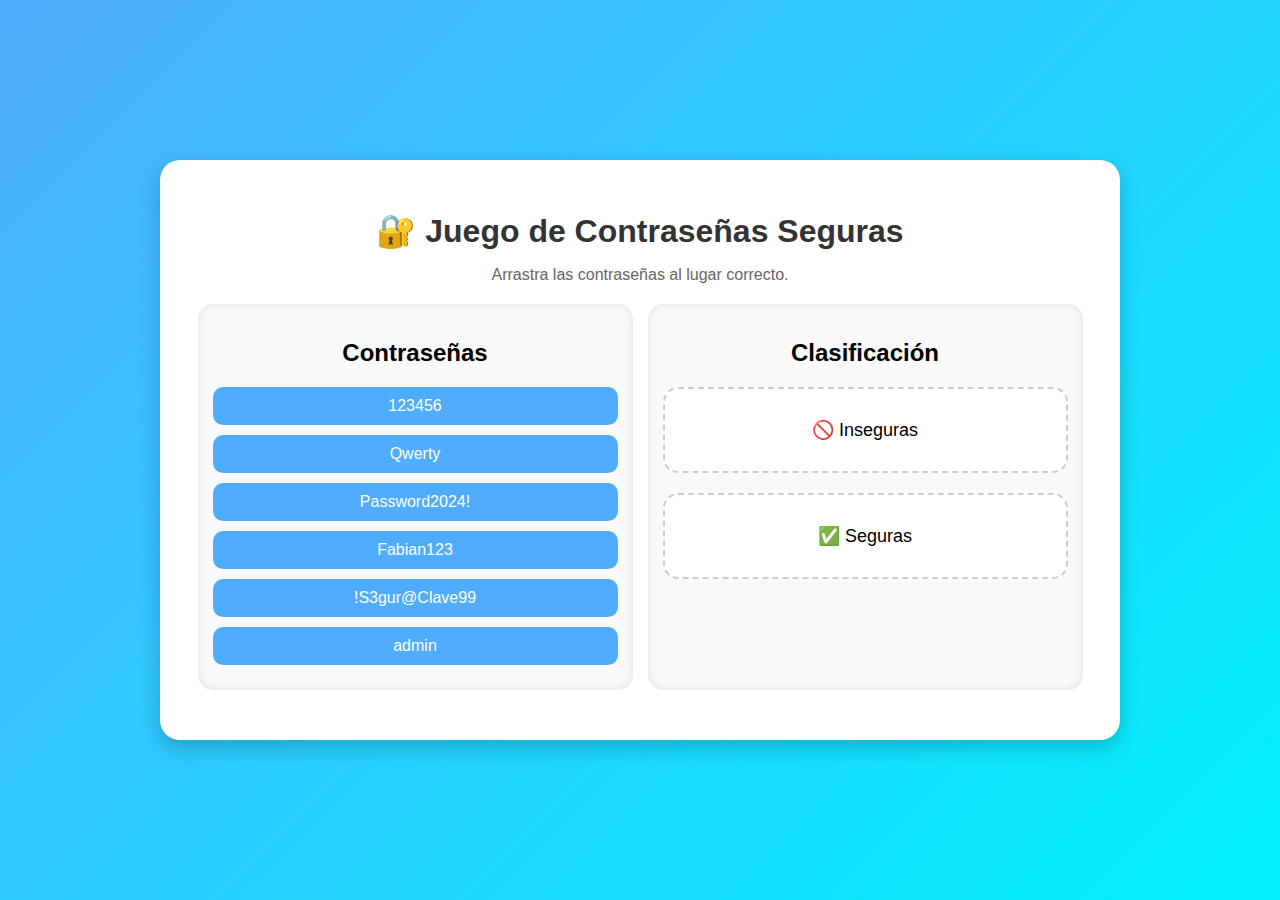
<file: index.html>
<!DOCTYPE html>
<html lang="es">
<head>
  <meta charset="UTF-8">
  <meta name="viewport" content="width=device-width, initial-scale=1.0">
  <title>Juego de Contraseñas Seguras</title>
  <link rel="stylesheet" href="style.css">
</head>
<body>
  <div class="container">
    <h1>🔐 Juego de Contraseñas Seguras</h1>
    <p>Arrastra las contraseñas al lugar correcto.</p>

    <div class="game">
      <div class="options">
        <h2>Contraseñas</h2>
        <div class="draggable" draggable="true">123456</div>
        <div class="draggable" draggable="true">Qwerty</div>
        <div class="draggable" draggable="true">Password2024!</div>
        <div class="draggable" draggable="true">Fabian123</div>
        <div class="draggable" draggable="true">!S3gur@Clave99</div>
        <div class="draggable" draggable="true">admin</div>
      </div>

      <div class="dropzones">
        <h2>Clasificación</h2>
        <div class="dropzone" data-type="insegura">🚫 Inseguras</div>
        <div class="dropzone" data-type="segura">✅ Seguras</div>
      </div>
    </div>

    <div id="mensaje"></div>
  </div>

  <script src="script.js"></script>
</body>
</html>
</file>
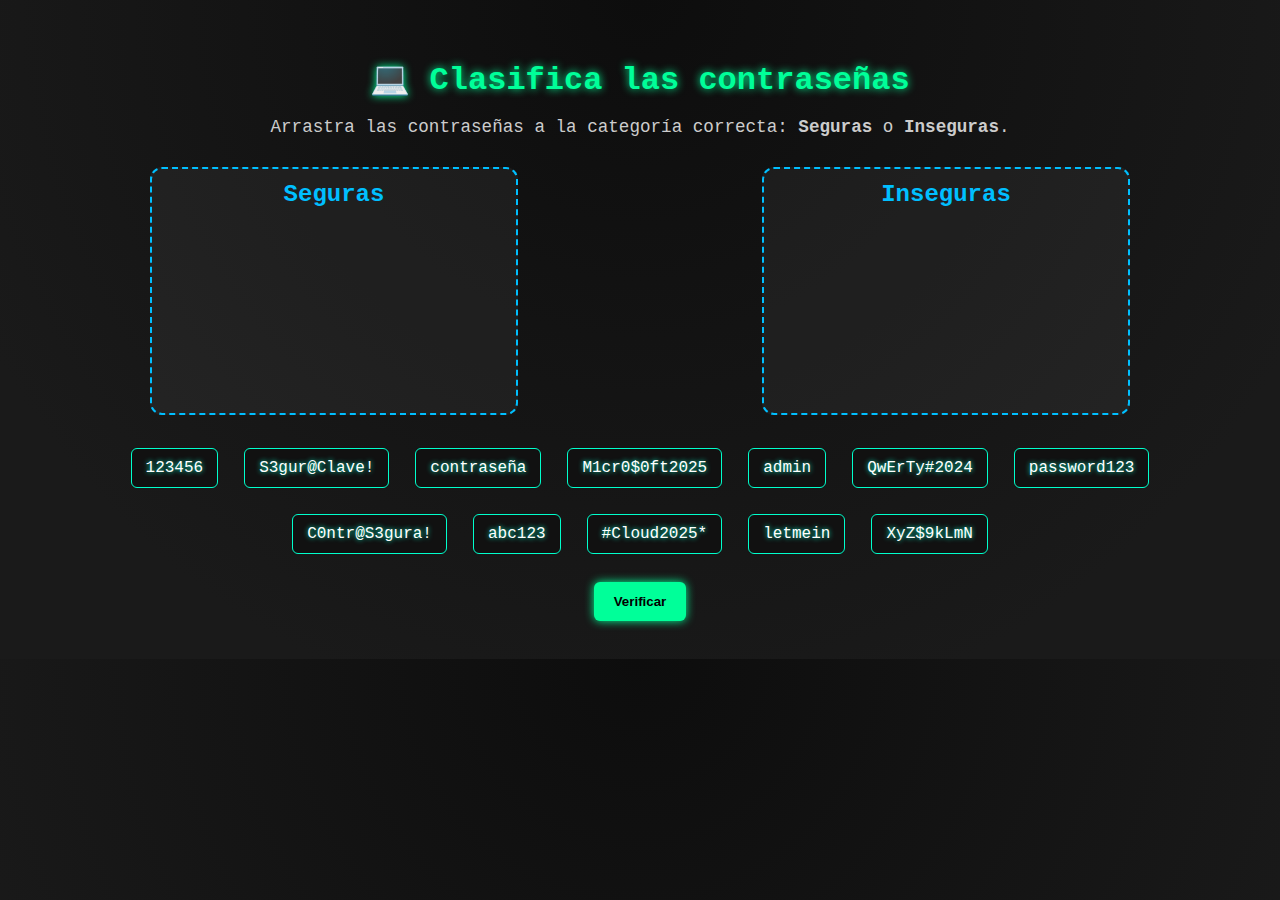
<file: juego_contraseñas_v2.html>
<!DOCTYPE html>
<html lang="es">
<head>
  <meta charset="UTF-8">
  <title>Juego de Contraseñas - Versión 2.0</title>
  <meta name="viewport" content="width=device-width,initial-scale=1">
  <style>
    body {
      font-family: 'Courier New', monospace;
      text-align: center;
      background: radial-gradient(circle at top, #0d0d0d, #1a1a1a 80%);
      color: #eee;
      padding: 30px;
    }
    h1 {
      color: #00ff99;
      text-shadow: 0 0 8px #00ff99;
      margin-bottom: 10px;
    }
    p {
      font-size: 1.1em;
      color: #ccc;
    }
    .container {
      display:flex; justify-content: space-around; margin-top: 30px; flex-wrap:wrap; gap:20px;
    }
    .dropzone {
      border: 2px dashed #00bfff;
      border-radius: 12px;
      width: 340px;
      min-height: 220px;
      padding: 12px;
      background: rgba(255,255,255,0.05);
      transition: all 0.3s ease;
    }
    .dropzone:hover {
      box-shadow: 0 0 15px #00bfff;
    }
    .dropzone h2 { color: #00bfff; margin:0 0 8px 0; }
    .draggable {
      background: #111;
      color: #fff;
      padding: 10px 14px;
      margin: 8px;
      border-radius: 6px;
      cursor: grab;
      display:inline-block;
      border: 1px solid #00ffcc;
      text-shadow: 0 0 5px #00ffcc;
      transition: transform 0.2s, box-shadow 0.2s;
    }
    .draggable:hover {
      transform: scale(1.08);
      box-shadow: 0 0 10px #00ffcc;
    }
    #contraseñas {
      margin-top:25px; display:flex; gap:10px; flex-wrap:wrap; justify-content:center;
    }
    button {
      margin-top:20px; padding:12px 20px; border-radius:6px; border:0;
      background:#00ff99; color:black; font-weight:bold; cursor:pointer;
      box-shadow: 0 0 10px #00ff99; transition: transform 0.2s;
    }
    button:hover {
      transform: scale(1.05);
      box-shadow: 0 0 20px #00ff99;
    }
    #resultado {
      margin-top:25px; font-size:18px; font-weight:bold; display:none;
      padding:14px; border-radius:8px; animation: fadeIn 0.6s ease;
    }
    .green { background:#002b1c; color:#00ffcc; border:1px solid #00ffcc; }
    .red { background:#2b0000; color:#ff6666; border:1px solid #ff6666; }
    @media (max-width:700px){ .container{flex-direction:column;align-items:center;} .dropzone{width:90%} }
    @keyframes fadeIn { from {opacity:0;} to {opacity:1;} }
    .confetti {
      position: fixed; top:0; left:0; width:100%; height:100%; pointer-events:none; overflow:hidden;
    }
    .confetti-piece {
      width: 10px; height: 10px; background: #00ff99; position: absolute; animation: fall 3s linear infinite;
    }
    @keyframes fall {
      0% { transform: translateY(-10vh) rotate(0deg); }
      100% { transform: translateY(110vh) rotate(720deg); }
    }
  </style>
</head>
<body>
  <h1>💻 Clasifica las contraseñas</h1>
  <p>Arrastra las contraseñas a la categoría correcta: <strong>Seguras</strong> o <strong>Inseguras</strong>.</p>
  <div class="container">
    <div id="seguras" class="dropzone" ondrop="drop(event)" ondragover="allowDrop(event)">
      <h2>Seguras</h2>
    </div>
    <div id="inseguras" class="dropzone" ondrop="drop(event)" ondragover="allowDrop(event)">
      <h2>Inseguras</h2>
    </div>
  </div>

  <div id="contraseñas" aria-live="polite">
    <div id="c1" class="draggable" draggable="true" ondragstart="drag(event)">123456</div>
    <div id="c2" class="draggable" draggable="true" ondragstart="drag(event)">S3gur@Clave!</div>
    <div id="c3" class="draggable" draggable="true" ondragstart="drag(event)">contraseña</div>
    <div id="c4" class="draggable" draggable="true" ondragstart="drag(event)">M1cr0$0ft2025</div>
    <div id="c5" class="draggable" draggable="true" ondragstart="drag(event)">admin</div>
    <div id="c6" class="draggable" draggable="true" ondragstart="drag(event)">QwErTy#2024</div>
    <div id="c7" class="draggable" draggable="true" ondragstart="drag(event)">password123</div>
    <div id="c8" class="draggable" draggable="true" ondragstart="drag(event)">C0ntr@S3gura!</div>
    <div id="c9" class="draggable" draggable="true" ondragstart="drag(event)">abc123</div>
    <div id="c10" class="draggable" draggable="true" ondragstart="drag(event)">#Cloud2025*</div>
    <div id="c11" class="draggable" draggable="true" ondragstart="drag(event)">letmein</div>
    <div id="c12" class="draggable" draggable="true" ondragstart="drag(event)">XyZ$9kLmN</div>
  </div>

  <button onclick="verificar()">Verificar</button>
  <div id="resultado"></div>

  <div id="confetti-container" class="confetti"></div>

<script>
  function allowDrop(ev) { ev.preventDefault(); }
  function drag(ev) { ev.dataTransfer.setData("text", ev.target.id); }
  function drop(ev) {
    ev.preventDefault();
    var data = ev.dataTransfer.getData("text");
    var node = document.getElementById(data);
    var target = ev.target;
    while(target && !target.classList.contains('dropzone')) target = target.parentElement;
    if(target) target.appendChild(node);
  }

  function verificar() {
    const correctSecure = ["c2","c4","c6","c8","c10","c12"];
    const correctInsecure = ["c1","c3","c5","c7","c9","c11"];
    let seguras = Array.from(document.getElementById('seguras').querySelectorAll('.draggable')).map(n=>n.id);
    let inseguras = Array.from(document.getElementById('inseguras').querySelectorAll('.draggable')).map(n=>n.id);

    const remaining = Array.from(document.querySelectorAll('#contraseñas .draggable'));
    if(remaining.length>0) {
      showResult(false, '❌ Mueve todas las contraseñas a una zona antes de verificar.');
      return;
    }

    seguras.sort(); inseguras.sort(); correctSecure.sort(); correctInsecure.sort();
    const ok = JSON.stringify(seguras)===JSON.stringify(correctSecure) && JSON.stringify(inseguras)===JSON.stringify(correctInsecure);
    if(ok) {
      showResult(true, `🎉 ¡Correcto!<br/>Tu próxima pista es:<br/><br/>"Donde las decisiones se firman y los papeles mandan: Área administrativa."<br/><br/>Fragmento de la contraseña final: <b>S3N4M0</b>`);
      launchConfetti();
    } else {
      showResult(false, '❌ Alguna contraseña está mal clasificada. Intenta de nuevo.');
    }
  }

  function showResult(ok, text) {
    const el = document.getElementById('resultado');
    el.style.display = 'block';
    el.className = ok ? 'green' : 'red';
    el.innerHTML = text;
  }

  function launchConfetti() {
    const container = document.getElementById('confetti-container');
    container.innerHTML = '';
    for(let i=0;i<50;i++){
      const piece = document.createElement('div');
      piece.classList.add('confetti-piece');
      piece.style.left = Math.random()*100 + 'vw';
      piece.style.background = ['#00ff99','#00bfff','#ff66cc','#ffff66'][Math.floor(Math.random()*4)];
      piece.style.animationDuration = (2+Math.random()*3) + 's';
      piece.style.opacity = Math.random();
      container.appendChild(piece);
    }
    setTimeout(()=>container.innerHTML='', 4000);
  }
</script>
</body>
</html>
</file>
<file: style.css>
body {
  font-family: 'Segoe UI', sans-serif;
  background: linear-gradient(135deg, #4facfe, #00f2fe);
  margin: 0;
  padding: 0;
  display: flex;
  justify-content: center;
  align-items: center;
  min-height: 100vh;
}

.container {
  background: white;
  border-radius: 20px;
  box-shadow: 0px 8px 20px rgba(0,0,0,0.2);
  padding: 30px;
  width: 80%;
  max-width: 900px;
  text-align: center;
  animation: fadeIn 1s ease-in-out;
}

h1 {
  margin-bottom: 10px;
  color: #333;
}

p {
  margin-bottom: 20px;
  color: #666;
}

.game {
  display: flex;
  justify-content: space-around;
  margin-top: 20px;
}

.options, .dropzones {
  width: 45%;
  background: #f9f9f9;
  padding: 15px;
  border-radius: 15px;
  box-shadow: inset 0 0 10px rgba(0,0,0,0.1);
}

.draggable {
  background: #4facfe;
  color: white;
  padding: 10px;
  margin: 10px 0;
  border-radius: 10px;
  cursor: grab;
  transition: transform 0.2s;
}

.draggable:hover {
  transform: scale(1.05);
  background: #007bff;
}

.dropzone {
  border: 2px dashed #ccc;
  border-radius: 15px;
  padding: 30px;
  margin: 20px 0;
  font-size: 18px;
  background: #fff;
  transition: background 0.3s, transform 0.3s;
}

.dropzone.over {
  background: #d0f0ff;
  transform: scale(1.05);
}

#mensaje {
  margin-top: 20px;
  font-weight: bold;
  font-size: 20px;
  color: #333;
}

@keyframes fadeIn {
  from { opacity: 0; transform: translateY(-20px); }
  to { opacity: 1; transform: translateY(0); }
}
</file>
